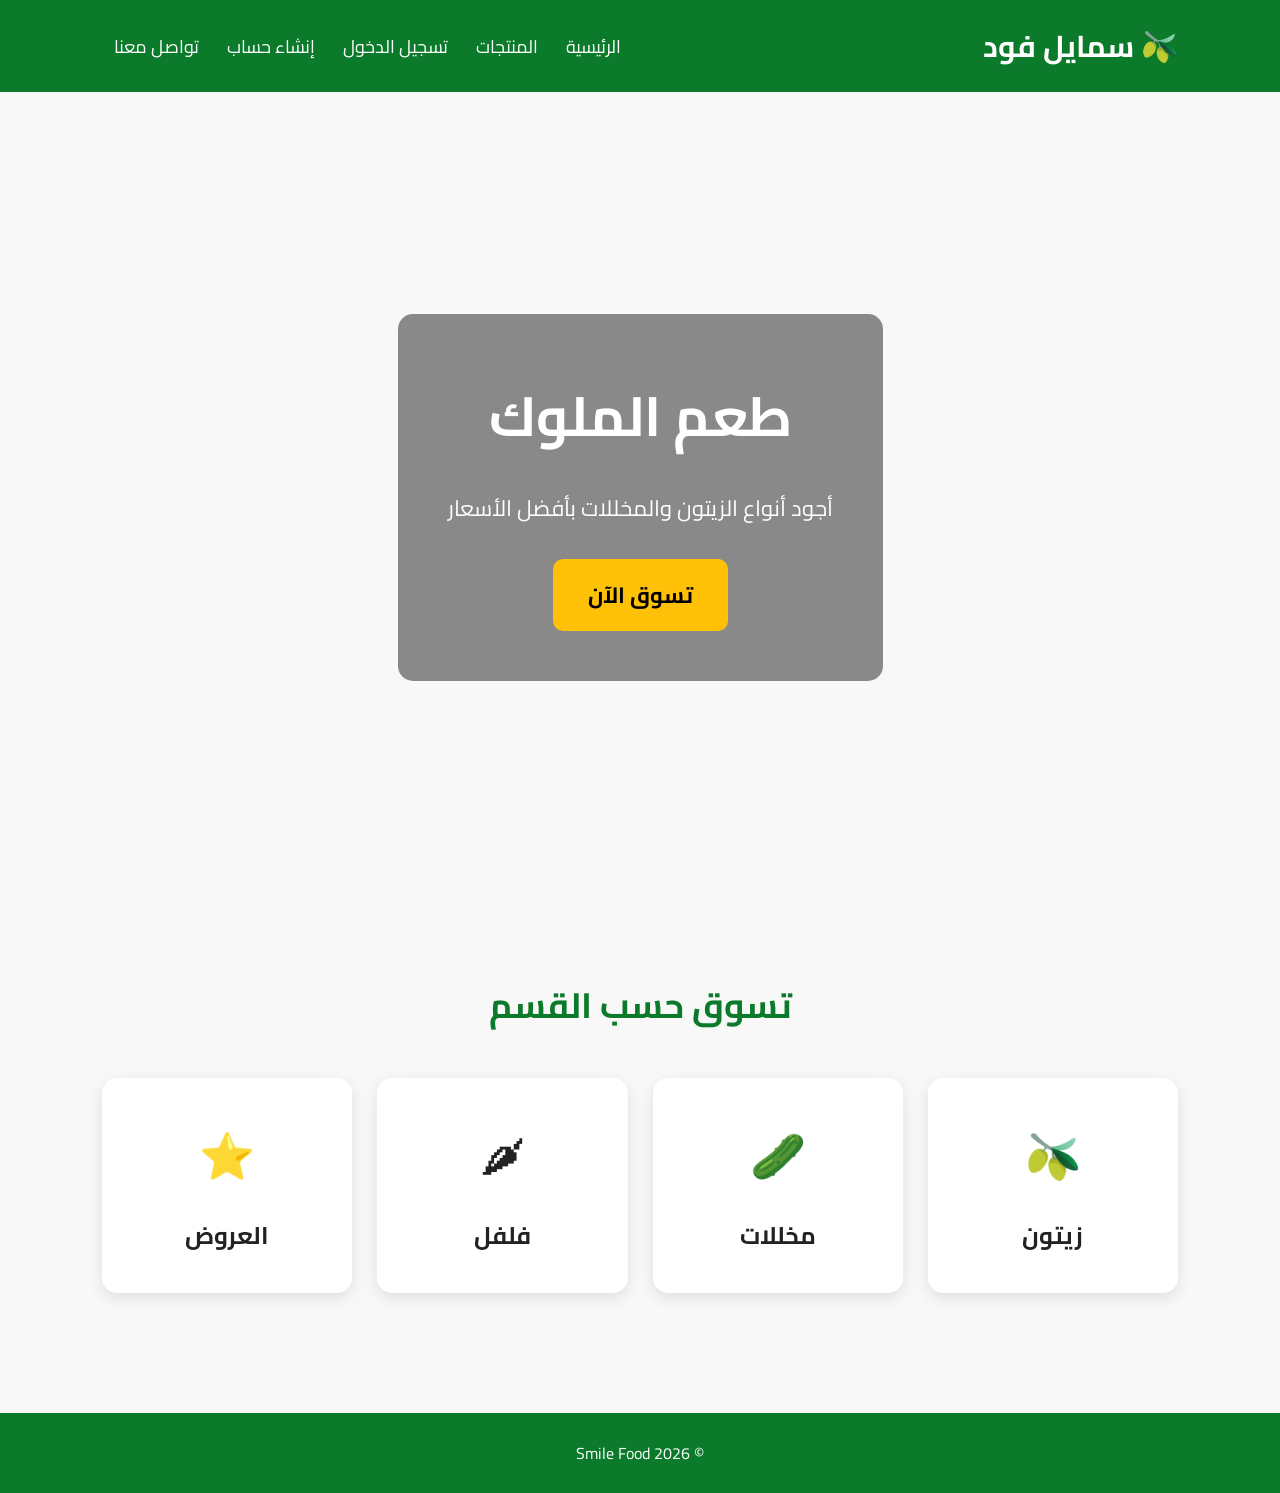
<file: index.html>
<!DOCTYPE html>
<html lang="ar" dir="rtl">
<head>
<meta charset="UTF-8">
<meta name="viewport" content="width=device-width, initial-scale=1.0">
<title>Smile Food | سمايل فود</title>

<link rel="stylesheet" href="style.css">
<link rel="preconnect" href="https://fonts.googleapis.com">
<link href="https://fonts.googleapis.com/css2?family=Cairo:wght@400;700&display=swap" rel="stylesheet">

</head>
<body>

<header>

<div class="logo">
🫒 سمايل فود
</div>

<nav>

<a href="index.html">الرئيسية</a>

<a href="products.html">المنتجات</a>

<a href="login.html">تسجيل الدخول</a>

<a href="register.html">إنشاء حساب</a>

<a href="contact.html">تواصل معنا</a>

</nav>

</header>

<section class="hero">

<div class="overlay">

<h1>طعم الملوك</h1>

<p>
أجود أنواع الزيتون والمخللات بأفضل الأسعار
</p>

<a href="products.html" class="btn">
تسوق الآن
</a>

</div>

</section>

<section class="categories">

<h2>تسوق حسب القسم</h2>

<div class="grid">

<div class="item">
🫒
<h3>زيتون</h3>
</div>

<div class="item">
🥒
<h3>مخللات</h3>
</div>

<div class="item">
🌶
<h3>فلفل</h3>
</div>

<div class="item">
⭐
<h3>العروض</h3>
</div>

</div>

</section>

<footer>

© 2026 Smile Food

</footer>

<script src="script.js"></script>

</body>
</html>
</file>
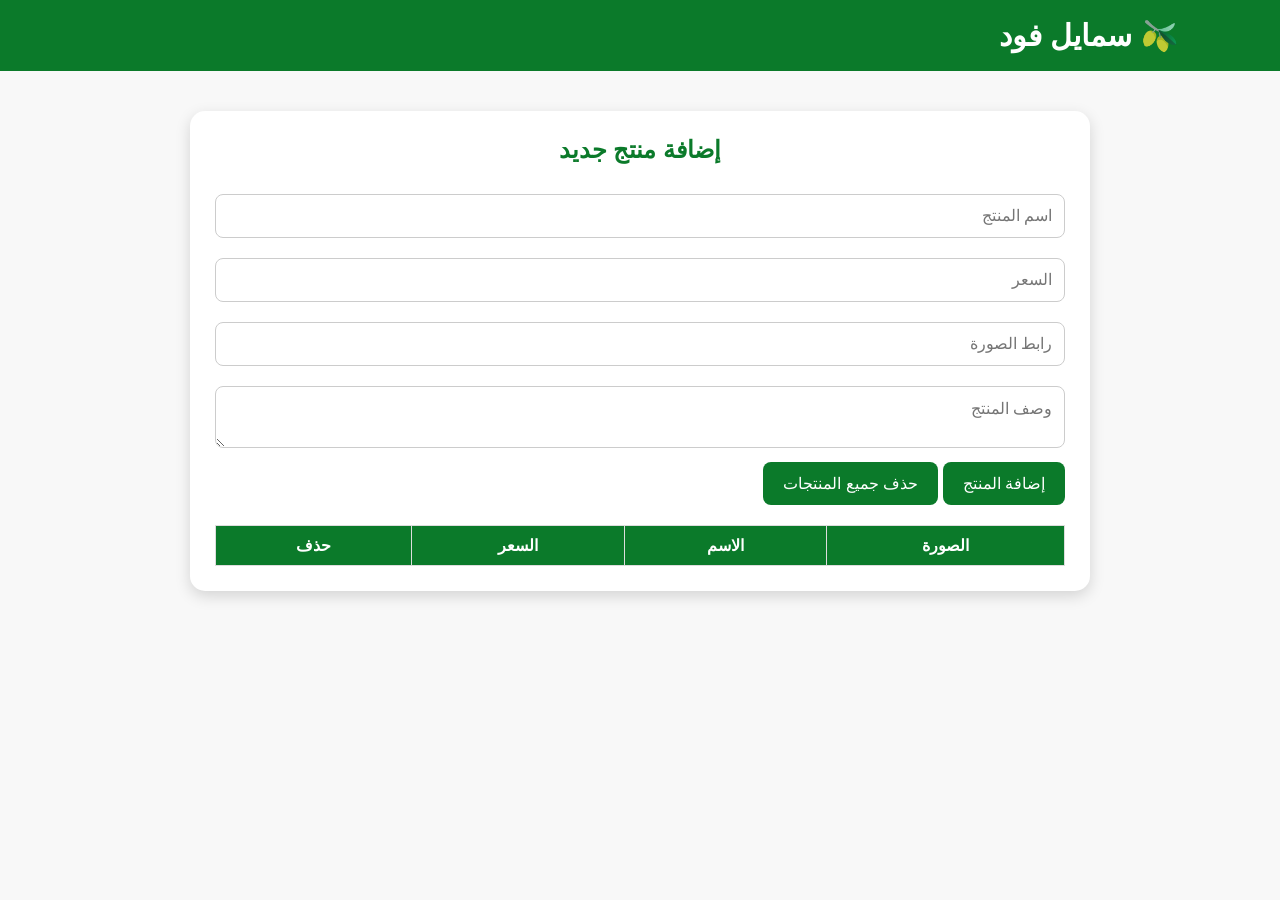
<file: admin.html>
<!DOCTYPE html>
<html lang="ar" dir="rtl">
<head>
<meta charset="UTF-8">
<meta name="viewport" content="width=device-width, initial-scale=1.0">
<title>لوحة التحكم - سمايل فود</title>

<link rel="stylesheet" href="style.css">

<style>

.admin-container{
max-width:900px;
margin:40px auto;
background:#fff;
padding:25px;
border-radius:15px;
box-shadow:0 5px 15px rgba(0,0,0,.15);
}

.admin-container h2{
text-align:center;
color:#0b7a2a;
margin-bottom:20px;
}

.admin-container input,
.admin-container textarea{
width:100%;
padding:12px;
margin:10px 0;
border:1px solid #ccc;
border-radius:8px;
font-size:16px;
}

.admin-container button{
background:#0b7a2a;
color:#fff;
border:none;
padding:12px 20px;
border-radius:8px;
cursor:pointer;
font-size:16px;
}

.admin-container button:hover{
background:#095e20;
}

table{
width:100%;
margin-top:20px;
border-collapse:collapse;
}

table th,
table td{
border:1px solid #ddd;
padding:10px;
text-align:center;
}

table th{
background:#0b7a2a;
color:white;
}

.delete-btn{
background:red;
}

.delete-btn:hover{
background:darkred;
}

</style>

</head>

<body>

<header>
<div class="logo">🫒 سمايل فود</div>
</header>

<div class="admin-container">

<h2>إضافة منتج جديد</h2>

<input type="text" id="name" placeholder="اسم المنتج">

<input type="number" id="price" placeholder="السعر">

<input type="text" id="image" placeholder="رابط الصورة">

<textarea id="description" placeholder="وصف المنتج"></textarea>

<button onclick="addProduct()">
إضافة المنتج
</button>

<button class="delete-btn" onclick="deleteAllProducts()">
حذف جميع المنتجات
</button>

<table>

<thead>

<tr>
<th>الصورة</th>
<th>الاسم</th>
<th>السعر</th>
<th>حذف</th>
</tr>

</thead>

<tbody id="productsList">

</tbody>

</table>

</div>
</file>
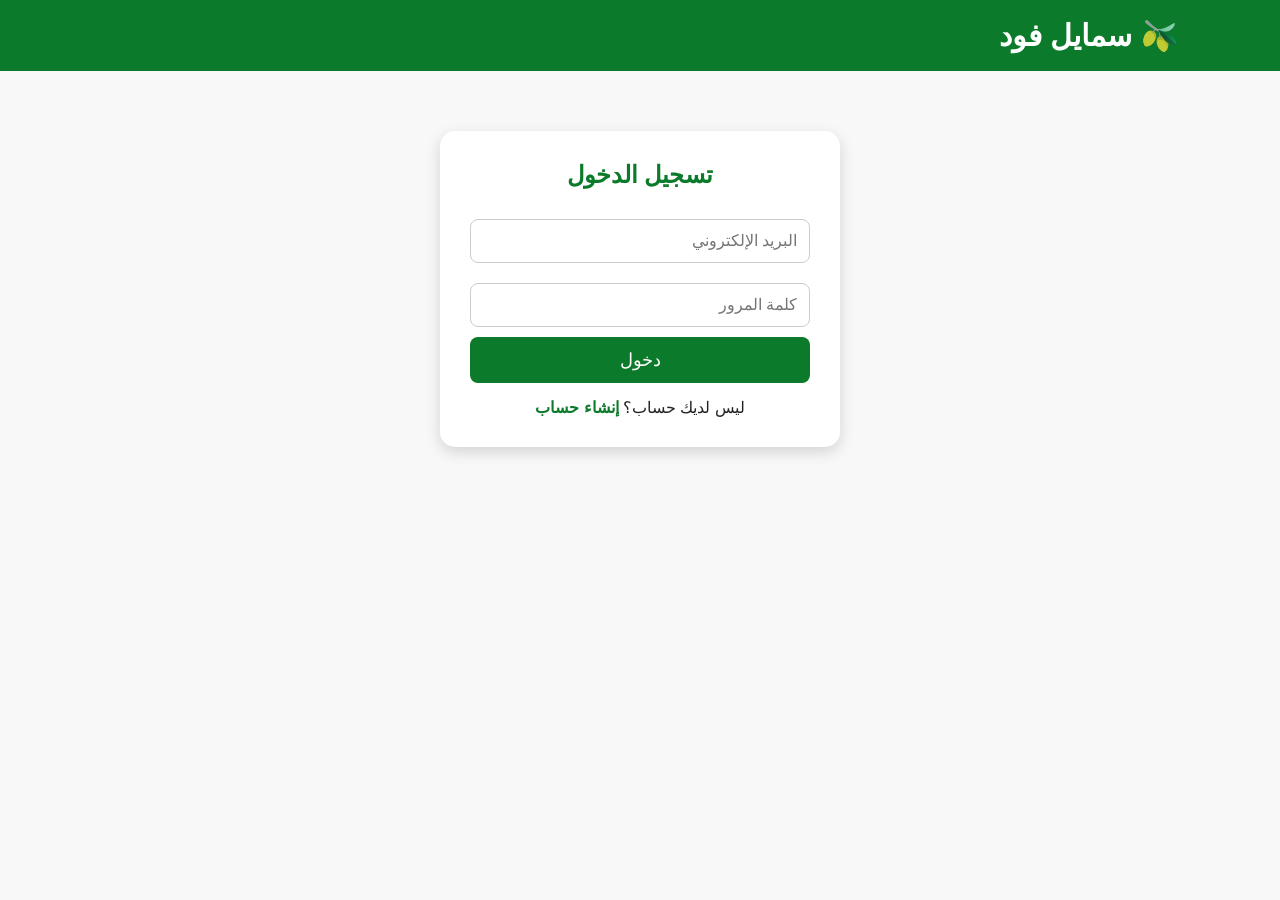
<file: login.html>
<!DOCTYPE html>
<html lang="ar" dir="rtl">
<head>
<meta charset="UTF-8">
<meta name="viewport" content="width=device-width, initial-scale=1.0">
<title>تسجيل الدخول | سمايل فود</title>

<link rel="stylesheet" href="style.css">

<style>
.login-box{
max-width:400px;
margin:60px auto;
background:#fff;
padding:30px;
border-radius:15px;
box-shadow:0 5px 15px rgba(0,0,0,.15);
}

.login-box h2{
text-align:center;
color:#0b7a2a;
margin-bottom:20px;
}

.login-box input{
width:100%;
padding:12px;
margin:10px 0;
border:1px solid #ccc;
border-radius:8px;
font-size:16px;
}

.login-box button{
width:100%;
padding:12px;
background:#0b7a2a;
color:#fff;
border:none;
border-radius:8px;
font-size:18px;
cursor:pointer;
}

.login-box button:hover{
background:#095e20;
}

.login-box p{
text-align:center;
margin-top:15px;
}

.login-box a{
color:#0b7a2a;
text-decoration:none;
font-weight:bold;
}
</style>

</head>

<body>

<header>
<div class="logo">🫒 سمايل فود</div>
</header>

<div class="login-box">

<h2>تسجيل الدخول</h2>

<input type="email" id="email" placeholder="البريد الإلكتروني">

<input type="password" id="password" placeholder="كلمة المرور">

<button onclick="login()">دخول</button>

<p>
ليس لديك حساب؟
<a href="register.html">إنشاء حساب</a>
</p>

</div>

<script>

function login(){

let email=document.getElementById("email").value;

let password=document.getElementById("password").value;

if(email==="admin@smilefood.com" && password==="123456"){

alert("مرحباً بك");

window.location.href="admin.html";

}else{

alert("البريد الإلكتروني أو كلمة المرور غير صحيحة");

}

}

</script>

</body>
</html>
</file>
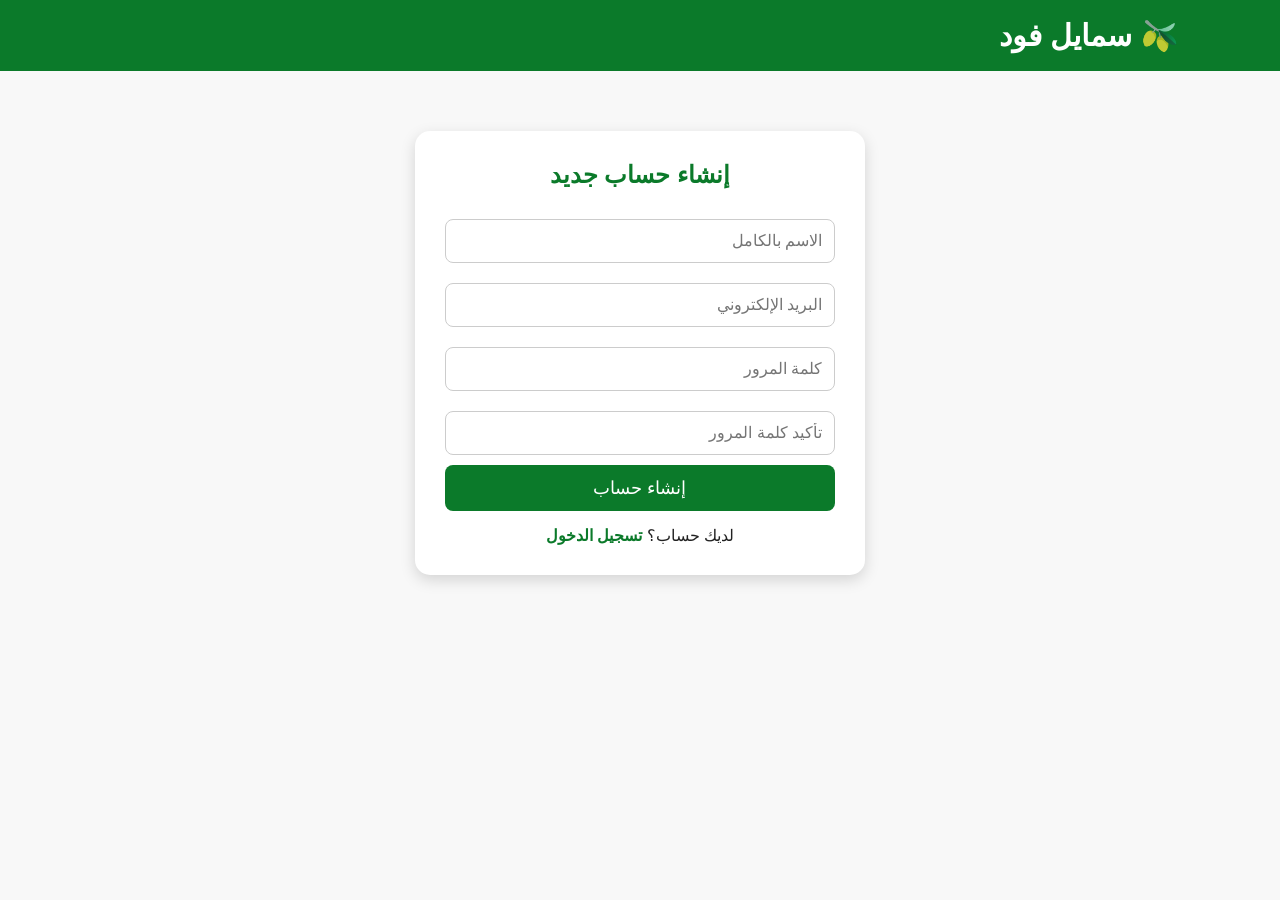
<file: register.html>
<!DOCTYPE html>
<html lang="ar" dir="rtl">
<head>
<meta charset="UTF-8">
<meta name="viewport" content="width=device-width, initial-scale=1.0">
<title>إنشاء حساب | سمايل فود</title>

<link rel="stylesheet" href="style.css">

<style>
.register-box{
max-width:450px;
margin:60px auto;
background:#fff;
padding:30px;
border-radius:15px;
box-shadow:0 5px 15px rgba(0,0,0,.15);
}

.register-box h2{
text-align:center;
color:#0b7a2a;
margin-bottom:20px;
}

.register-box input{
width:100%;
padding:12px;
margin:10px 0;
border:1px solid #ccc;
border-radius:8px;
font-size:16px;
}

.register-box button{
width:100%;
padding:12px;
background:#0b7a2a;
color:#fff;
border:none;
border-radius:8px;
font-size:18px;
cursor:pointer;
}

.register-box button:hover{
background:#095e20;
}

.register-box p{
text-align:center;
margin-top:15px;
}

.register-box a{
color:#0b7a2a;
text-decoration:none;
font-weight:bold;
}
</style>

</head>
<body>

<header>
<div class="logo">🫒 سمايل فود</div>
</header>

<div class="register-box">

<h2>إنشاء حساب جديد</h2>

<input type="text" id="name" placeholder="الاسم بالكامل">

<input type="email" id="email" placeholder="البريد الإلكتروني">

<input type="password" id="password" placeholder="كلمة المرور">

<input type="password" id="confirm" placeholder="تأكيد كلمة المرور">

<button onclick="register()">إنشاء حساب</button>

<p>
لديك حساب؟
<a href="login.html">تسجيل الدخول</a>
</p>

</div>

<script>

function register(){

let pass=document.getElementById("password").value;
let confirm=document.getElementById("confirm").value;

if(pass!==confirm){
alert("كلمة المرور غير متطابقة");
return;
}

alert("تم إنشاء الحساب بنجاح");

window.location.href="login.html";

}

</script>

</body>
</html>
</file>
<file: style.css>
*{
margin:0;
padding:0;
box-sizing:border-box;
font-family:'Cairo',sans-serif;
}

body{
background:#f8f8f8;
color:#222;
}

header{
background:#0b7a2a;
padding:18px 8%;
display:flex;
justify-content:space-between;
align-items:center;
position:sticky;
top:0;
z-index:1000;
}

.logo{
font-size:30px;
font-weight:bold;
color:#fff;
}

nav a{
color:#fff;
text-decoration:none;
margin:0 12px;
font-size:18px;
transition:.3s;
}

nav a:hover{
color:#ffd54f;
}

.hero{
height:90vh;
background:url("https://images.unsplash.com/photo-1474979266404-7eaacbcd87c5?auto=format&fit=crop&w=1600&q=80") center/cover;
display:flex;
justify-content:center;
align-items:center;
}

.overlay{
background:rgba(0,0,0,.45);
padding:50px;
border-radius:15px;
text-align:center;
color:#fff;
}

.overlay h1{
font-size:55px;
margin-bottom:20px;
}

.overlay p{
font-size:22px;
margin-bottom:30px;
}

.btn{
display:inline-block;
background:#ffc107;
color:#000;
padding:15px 35px;
text-decoration:none;
border-radius:10px;
font-size:22px;
font-weight:bold;
transition:.3s;
}

.btn:hover{
background:#ffb300;
}

.categories{
padding:70px 8%;
text-align:center;
}

.categories h2{
font-size:35px;
margin-bottom:40px;
color:#0b7a2a;
}

.grid{
display:grid;
grid-template-columns:repeat(auto-fit,minmax(180px,1fr));
gap:25px;
}

.item{
background:#fff;
padding:35px;
border-radius:15px;
box-shadow:0 5px 15px rgba(0,0,0,.1);
transition:.3s;
cursor:pointer;
}

.item:hover{
transform:translateY(-8px);
}

.item{
font-size:45px;
}

.item h3{
margin-top:15px;
font-size:24px;
}

footer{
margin-top:50px;
background:#0b7a2a;
color:#fff;
text-align:center;
padding:25px;
}

@media(max-width:768px){

header{
flex-direction:column;
}

nav{
margin-top:15px;
}

nav a{
display:inline-block;
margin:8px;
}

.overlay h1{
font-size:38px;
}

.overlay p{
font-size:18px;
}

}
</file>
